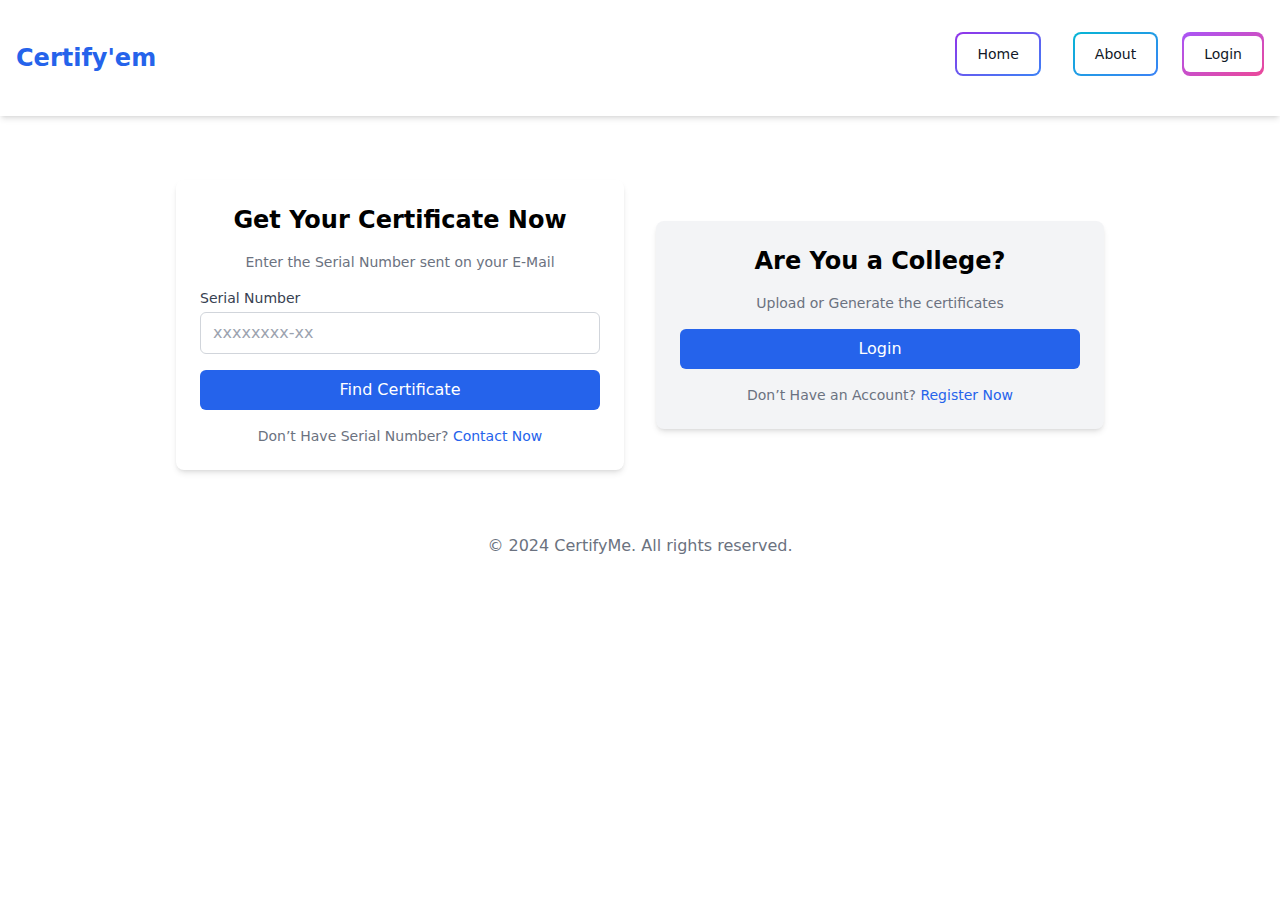
<file: index.html>
<!DOCTYPE html>
<html lang="en">
  <head>
    <meta charset="UTF-8" />
    <meta name="viewport" content="width=device-width, initial-scale=1.0" />
   
    <title>Get Your Certificate</title>
    <link rel="stylesheet" href="./style.css">
  </head>
  <body class="bg-white-100">
    <nav class="bg-white shadow-md p-4">
      <div class="flex justify-between items-center max-w-7xl mx-auto">
        <!-- Logo -->
        <div class="text-2xl font-bold text-blue-600">Certify'em</div>

        <!-- Hamburger Icon -->
        <div class="md:hidden">
          <button id="menu-btn" class="text-gray-600 focus:outline-none">
            <svg
              class="w-6 h-6"
              fill="none"
              stroke="currentColor"
              viewBox="0 0 24 24"
              xmlns="http://www.w3.org/2000/svg"
            >
              <path
                stroke-linecap="round"
                stroke-linejoin="round"
                stroke-width="2"
                d="M4 6h16M4 12h16m-7 6h7"
              ></path>
            </svg>
          </button>
        </div>

        <!-- Links for Desktop -->
        <div class="hidden md:flex space-x-6 py-4">
          <button
            class="relative inline-flex items-center justify-center p-0.5 mb-2 me-2 overflow-hidden text-sm font-medium text-gray-900 rounded-lg group bg-gradient-to-br from-purple-600 to-blue-500 group-hover:from-purple-600 group-hover:to-blue-500 hover:text-white dark:text-white focus:ring-4 focus:outline-none focus:ring-blue-300 dark:focus:ring-blue-800"
          >
            <span
              class="relative px-5 py-2.5 transition-all ease-in duration-75 bg-white dark:bg-gray-900 rounded-md group-hover:bg-opacity-0"
            >
              Home
            </span>
          </button>
          <button
            class="relative inline-flex items-center justify-center p-0.5 mb-2 me-2 overflow-hidden text-sm font-medium text-gray-900 rounded-lg group bg-gradient-to-br from-cyan-500 to-blue-500 group-hover:from-cyan-500 group-hover:to-blue-500 hover:text-white dark:text-white focus:ring-4 focus:outline-none focus:ring-cyan-200 dark:focus:ring-cyan-800"
          >
            <span
              class="relative px-5 py-2.5 transition-all ease-in duration-75 bg-white dark:bg-gray-900 rounded-md group-hover:bg-opacity-0"
            >
              About
            </span>
          </button>
          <button
            class="relative inline-flex items-center justify-center p-0.5 mb-2 me-2 overflow-hidden text-sm font-medium text-gray-900 rounded-lg group bg-gradient-to-br from-purple-500 to-pink-500 group-hover:from-purple-500 group-hover:to-pink-500 hover:text-white dark:text-white focus:ring-4 focus:outline-none focus:ring-purple-200 dark:focus:ring-purple-800"
          >
            <a href="login.html"
              ><span
                class="relative px-5 py-2.5 transition-all ease-in duration-75 bg-white dark:bg-gray-900 rounded-md group-hover:bg-opacity-0"
              >
                Login
              </span>
            </a>
          </button>
        </div>
      </div>

      <!-- Mobile Menu -->

      <div
        class="hidden py-6 flex-col md:hidden text-center font-medium"
        id="mobile-menu"
      >
        <button
          class="relative inline-flex items-center justify-center p-0.5 mb-2 me-2 overflow-hidden text-sm font-medium text-gray-900 rounded-lg group bg-gradient-to-br from-purple-600 to-blue-500 group-hover:from-purple-600 group-hover:to-blue-500 hover:text-white dark:text-white focus:ring-4 focus:outline-none focus:ring-blue-300 dark:focus:ring-blue-800"
        >
          <span
            class="relative px-5 py-2.5 transition-all ease-in duration-75 bg-white dark:bg-gray-900 rounded-md group-hover:bg-opacity-0"
          >
            Home
          </span>
        </button>

        <button
          class="relative inline-flex items-center justify-center p-0.5 mb-2 me-2 overflow-hidden text-sm font-medium text-gray-900 rounded-lg group bg-gradient-to-br from-cyan-500 to-blue-500 group-hover:from-cyan-500 group-hover:to-blue-500 hover:text-white dark:text-white focus:ring-4 focus:outline-none focus:ring-cyan-200 dark:focus:ring-cyan-800"
        >
          <span
            class="relative px-5 py-2.5 transition-all ease-in duration-75 bg-white dark:bg-gray-900 rounded-md group-hover:bg-opacity-0"
          >
            About
          </span>
        </button>

        <button
          class="relative inline-flex items-center justify-center p-0.5 mb-2 me-2 overflow-hidden text-sm font-medium text-gray-900 rounded-lg group bg-gradient-to-br from-purple-500 to-pink-500 group-hover:from-purple-500 group-hover:to-pink-500 hover:text-white dark:text-white focus:ring-4 focus:outline-none focus:ring-purple-200 dark:focus:ring-purple-800"
        >
          <span
            class="relative px-5 py-2.5 transition-all ease-in duration-75 bg-white dark:bg-gray-900 rounded-md group-hover:bg-opacity-0"
          >
          <a href="login.html">
            Login
          </a>
          </span>
        </button>
      </div>
    </nav>

    <!-- Main Section -->
    <div
      class="flex flex-col lg:flex-row justify-center items-center lg:space-x-8 py-16 px-4"
    >
      <!-- Left Section: Get Certificate -->
      <div
        class="bg-white shadow-md rounded-lg p-6 w-full max-w-md mb-8 lg:mb-0"
      >
        <h2 class="text-2xl font-bold mb-4 text-center">
          Get Your Certificate Now
        </h2>
        <p class="text-sm text-gray-500 mb-4 text-center">
          Enter the Serial Number sent on your E-Mail
        </p>
        <form action="show.php" method="post">
        <div class="mb-4">
          <label for="serial" class="block text-sm font-medium text-gray-700"
            >Serial Number</label>
            <input
              required:true
              type="text"
              id="serial"
              name="serial_number"
              placeholder="xxxxxxxx-xx"
              class="mt-1 px-3 py-2 border border-gray-300 rounded-md w-full focus:outline-none focus:ring-2 focus:ring-blue-500 focus:border-blue-500"
            />
          </div>

          <button
            class="w-full bg-blue-600 text-white px-4 py-2 rounded-md hover:bg-blue-700 focus:outline-none focus:ring-2 focus:ring-blue-500 focus:ring-opacity-50"
          >
            Find Certificate
          </button>
        </form>
        <p class="mt-4 text-sm text-center text-gray-500">
          Don’t Have Serial Number?
          <a href="#" class="text-blue-600 hover:underline">Contact Now</a>
        </p>
      </div>

      <!-- Right Section: College Login -->
      <div class="bg-gray-100 shadow-md rounded-lg p-6 w-full max-w-md">
        <h2 class="text-2xl font-bold mb-4 text-center">Are You a College?</h2>
        <p class="text-sm text-gray-500 mb-4 text-center">
          Upload or Generate the certificates
        </p>

        <a href="login.html">
          <button
            id="log-btn"
            class="w-full bg-blue-600 text-white px-4 py-2 rounded-md hover:bg-blue-700 focus:outline-none focus:ring-2 focus:ring-blue-500 focus:ring-opacity-50 mb-4"
          >
            Login
          </button>
        </a>

        <p class="text-sm text-center text-gray-500">
          Don’t Have an Account?
          <a href="#" class="text-blue-600 hover:underline">Register Now</a>
        </p>
      </div>
    </div>
    <!-- Footer -->
    <footer class="text-center mt-16 text-gray-500">
      <p>&copy; 2024 CertifyMe. All rights reserved.</p>
    </footer>
    <script>
      const menuBtn = document.getElementById("menu-btn");
      const mobileMenu = document.getElementById("mobile-menu");

      menuBtn.addEventListener("click", () => {
        mobileMenu.classList.toggle("hidden");
      });
    </script>
  </body>
</html>
</file>
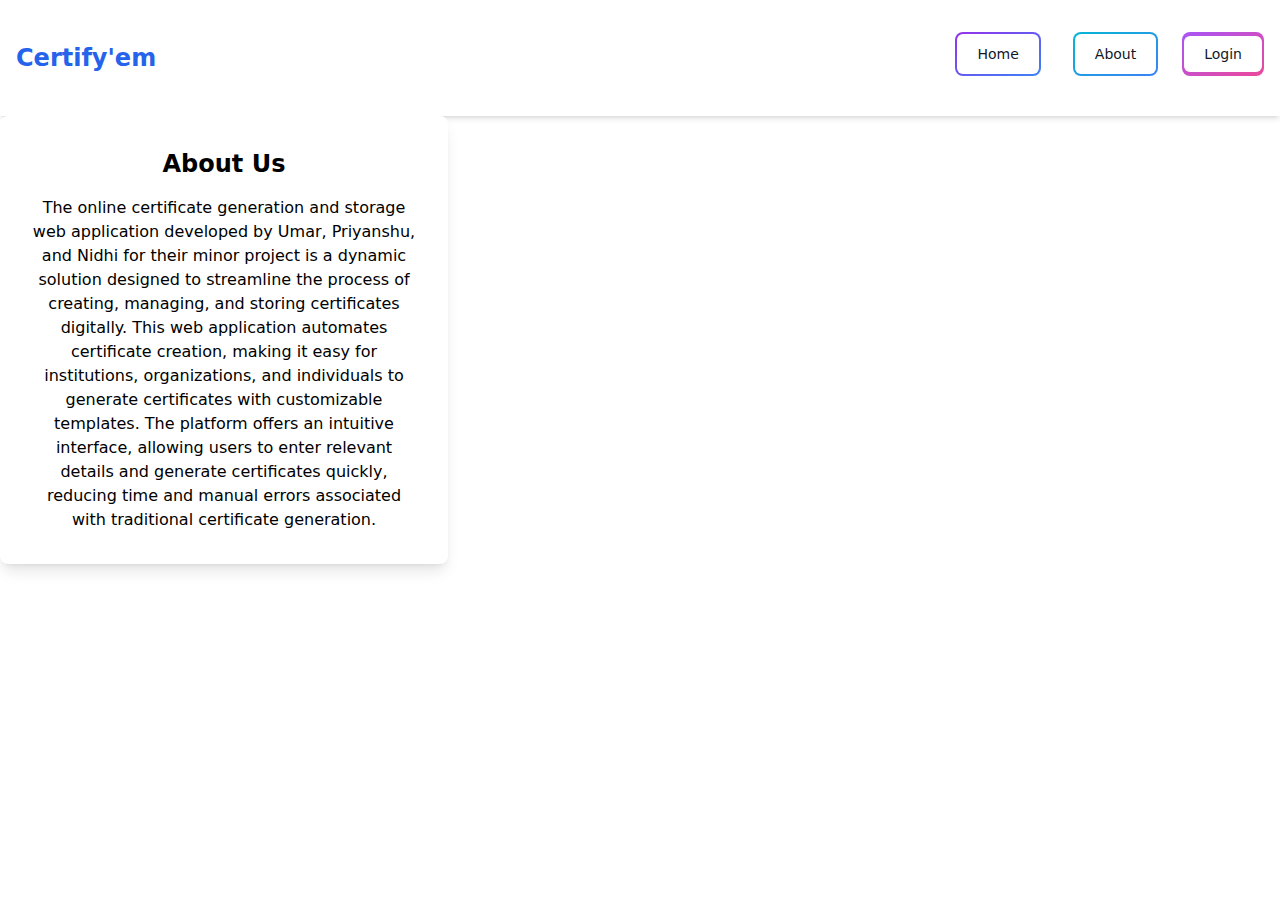
<file: about.html>
<!DOCTYPE html>
<html lang="en">
  <head>
    <meta charset="UTF-8" />
    <meta name="viewport" content="width=device-width, initial-scale=1.0" />
   
    <title>Get Your Certificate</title>
    <link rel="stylesheet" href="./style.css">
  </head>
  <body class="bg-white-100">
    <nav class="bg-white shadow-md p-4">
      <div class="flex justify-between items-center max-w-7xl mx-auto">
        <!-- Logo -->
        <div class="text-2xl font-bold text-blue-600">Certify'em</div>

        <!-- Hamburger Icon -->
        <div class="md:hidden">
          <button id="menu-btn" class="text-gray-600 focus:outline-none">
            <svg
              class="w-6 h-6"
              fill="none"
              stroke="currentColor"
              viewBox="0 0 24 24"
              xmlns="http://www.w3.org/2000/svg"
            >
              <path
                stroke-linecap="round"
                stroke-linejoin="round"
                stroke-width="2"
                d="M4 6h16M4 12h16m-7 6h7"
              ></path>
            </svg>
          </button>
        </div>

        <!-- Links for Desktop -->
        <div class="hidden md:flex space-x-6 py-4">

          <a href="index.html"><button
            class="relative inline-flex items-center justify-center p-0.5 mb-2 me-2 overflow-hidden text-sm font-medium text-gray-900 rounded-lg group bg-gradient-to-br from-purple-600 to-blue-500 group-hover:from-purple-600 group-hover:to-blue-500 hover:text-white dark:text-white focus:ring-4 focus:outline-none focus:ring-blue-300 dark:focus:ring-blue-800"
          >
            <span
              class="relative px-5 py-2.5 transition-all ease-in duration-75 bg-white dark:bg-gray-900 rounded-md group-hover:bg-opacity-0"
            >
              Home
            </span>
          </button></a>
          <button
            class="relative inline-flex items-center justify-center p-0.5 mb-2 me-2 overflow-hidden text-sm font-medium text-gray-900 rounded-lg group bg-gradient-to-br from-cyan-500 to-blue-500 group-hover:from-cyan-500 group-hover:to-blue-500 hover:text-white dark:text-white focus:ring-4 focus:outline-none focus:ring-cyan-200 dark:focus:ring-cyan-800"
          >
            <span
              class="relative px-5 py-2.5 transition-all ease-in duration-75 bg-white dark:bg-gray-900 rounded-md group-hover:bg-opacity-0"
            >
              About
            </span>
          </button>
          <button
            class="relative inline-flex items-center justify-center p-0.5 mb-2 me-2 overflow-hidden text-sm font-medium text-gray-900 rounded-lg group bg-gradient-to-br from-purple-500 to-pink-500 group-hover:from-purple-500 group-hover:to-pink-500 hover:text-white dark:text-white focus:ring-4 focus:outline-none focus:ring-purple-200 dark:focus:ring-purple-800"
          >
            <a href="login.html"
              ><span
                class="relative px-5 py-2.5 transition-all ease-in duration-75 bg-white dark:bg-gray-900 rounded-md group-hover:bg-opacity-0"
              >
                Login
              </span>
            </a>
          </button>
        </div>
      </div>

      <!-- Mobile Menu -->

      <div
        class="hidden py-6 flex-col md:hidden text-center font-medium"
        id="mobile-menu"
      >
        <button
          class="relative inline-flex items-center justify-center p-0.5 mb-2 me-2 overflow-hidden text-sm font-medium text-gray-900 rounded-lg group bg-gradient-to-br from-purple-600 to-blue-500 group-hover:from-purple-600 group-hover:to-blue-500 hover:text-white dark:text-white focus:ring-4 focus:outline-none focus:ring-blue-300 dark:focus:ring-blue-800"
        >
          <span
            class="relative px-5 py-2.5 transition-all ease-in duration-75 bg-white dark:bg-gray-900 rounded-md group-hover:bg-opacity-0"
          >
            Home
          </span>
        </button>

        <button
          class="relative inline-flex items-center justify-center p-0.5 mb-2 me-2 overflow-hidden text-sm font-medium text-gray-900 rounded-lg group bg-gradient-to-br from-cyan-500 to-blue-500 group-hover:from-cyan-500 group-hover:to-blue-500 hover:text-white dark:text-white focus:ring-4 focus:outline-none focus:ring-cyan-200 dark:focus:ring-cyan-800"
        >
          <span
            class="relative px-5 py-2.5 transition-all ease-in duration-75 bg-white dark:bg-gray-900 rounded-md group-hover:bg-opacity-0"
          >
            About
          </span>
        </button>

        <button
          class="relative inline-flex items-center justify-center p-0.5 mb-2 me-2 overflow-hidden text-sm font-medium text-gray-900 rounded-lg group bg-gradient-to-br from-purple-500 to-pink-500 group-hover:from-purple-500 group-hover:to-pink-500 hover:text-white dark:text-white focus:ring-4 focus:outline-none focus:ring-purple-200 dark:focus:ring-purple-800"
        >
          <span
            class="relative px-5 py-2.5 transition-all ease-in duration-75 bg-white dark:bg-gray-900 rounded-md group-hover:bg-opacity-0"
          >
          <a href="login.html">
            Login
          </a>
          </span>
        </button>
      </div>
    </nav>
    <script>
        // Toggle mobile menu visibility
        document.getElementById("nav-toggle").onclick = function () {
          document.getElementById("mobile-menu").classList.toggle("hidden");
        };
      </script>
      <div class="bg-white rounded-lg shadow-lg p-8 max-w-md w-full" style="top:10px;text-align: center;width: 100%;">
        <h2 class="text-2xl font-bold text-gray-800 mb-4 text-center">About Us</h2>
        <p>The online certificate generation and storage web application developed by Umar, Priyanshu, and Nidhi for their minor project is a dynamic solution designed to streamline the process of creating, managing, and storing certificates digitally. This web application automates certificate creation, making it easy for institutions, organizations, and individuals to generate certificates with customizable templates. The platform offers an intuitive interface, allowing users to enter relevant details and generate certificates quickly, reducing time and manual errors associated with traditional certificate generation.</p>
        
        
          
          </div>

</body>
</html>
</file>
<file: style.css>
*, ::before, ::after {
  --tw-border-spacing-x: 0;
  --tw-border-spacing-y: 0;
  --tw-translate-x: 0;
  --tw-translate-y: 0;
  --tw-rotate: 0;
  --tw-skew-x: 0;
  --tw-skew-y: 0;
  --tw-scale-x: 1;
  --tw-scale-y: 1;
  --tw-pan-x:  ;
  --tw-pan-y:  ;
  --tw-pinch-zoom:  ;
  --tw-scroll-snap-strictness: proximity;
  --tw-gradient-from-position:  ;
  --tw-gradient-via-position:  ;
  --tw-gradient-to-position:  ;
  --tw-ordinal:  ;
  --tw-slashed-zero:  ;
  --tw-numeric-figure:  ;
  --tw-numeric-spacing:  ;
  --tw-numeric-fraction:  ;
  --tw-ring-inset:  ;
  --tw-ring-offset-width: 0px;
  --tw-ring-offset-color: #fff;
  --tw-ring-color: rgb(59 130 246 / 0.5);
  --tw-ring-offset-shadow: 0 0 #0000;
  --tw-ring-shadow: 0 0 #0000;
  --tw-shadow: 0 0 #0000;
  --tw-shadow-colored: 0 0 #0000;
  --tw-blur:  ;
  --tw-brightness:  ;
  --tw-contrast:  ;
  --tw-grayscale:  ;
  --tw-hue-rotate:  ;
  --tw-invert:  ;
  --tw-saturate:  ;
  --tw-sepia:  ;
  --tw-drop-shadow:  ;
  --tw-backdrop-blur:  ;
  --tw-backdrop-brightness:  ;
  --tw-backdrop-contrast:  ;
  --tw-backdrop-grayscale:  ;
  --tw-backdrop-hue-rotate:  ;
  --tw-backdrop-invert:  ;
  --tw-backdrop-opacity:  ;
  --tw-backdrop-saturate:  ;
  --tw-backdrop-sepia:  ;
  --tw-contain-size:  ;
  --tw-contain-layout:  ;
  --tw-contain-paint:  ;
  --tw-contain-style:  ;
}

::backdrop {
  --tw-border-spacing-x: 0;
  --tw-border-spacing-y: 0;
  --tw-translate-x: 0;
  --tw-translate-y: 0;
  --tw-rotate: 0;
  --tw-skew-x: 0;
  --tw-skew-y: 0;
  --tw-scale-x: 1;
  --tw-scale-y: 1;
  --tw-pan-x:  ;
  --tw-pan-y:  ;
  --tw-pinch-zoom:  ;
  --tw-scroll-snap-strictness: proximity;
  --tw-gradient-from-position:  ;
  --tw-gradient-via-position:  ;
  --tw-gradient-to-position:  ;
  --tw-ordinal:  ;
  --tw-slashed-zero:  ;
  --tw-numeric-figure:  ;
  --tw-numeric-spacing:  ;
  --tw-numeric-fraction:  ;
  --tw-ring-inset:  ;
  --tw-ring-offset-width: 0px;
  --tw-ring-offset-color: #fff;
  --tw-ring-color: rgb(59 130 246 / 0.5);
  --tw-ring-offset-shadow: 0 0 #0000;
  --tw-ring-shadow: 0 0 #0000;
  --tw-shadow: 0 0 #0000;
  --tw-shadow-colored: 0 0 #0000;
  --tw-blur:  ;
  --tw-brightness:  ;
  --tw-contrast:  ;
  --tw-grayscale:  ;
  --tw-hue-rotate:  ;
  --tw-invert:  ;
  --tw-saturate:  ;
  --tw-sepia:  ;
  --tw-drop-shadow:  ;
  --tw-backdrop-blur:  ;
  --tw-backdrop-brightness:  ;
  --tw-backdrop-contrast:  ;
  --tw-backdrop-grayscale:  ;
  --tw-backdrop-hue-rotate:  ;
  --tw-backdrop-invert:  ;
  --tw-backdrop-opacity:  ;
  --tw-backdrop-saturate:  ;
  --tw-backdrop-sepia:  ;
  --tw-contain-size:  ;
  --tw-contain-layout:  ;
  --tw-contain-paint:  ;
  --tw-contain-style:  ;
}

/*
! tailwindcss v3.4.13 | MIT License | https://tailwindcss.com
*/

/*
1. Prevent padding and border from affecting element width. (https://github.com/mozdevs/cssremedy/issues/4)
2. Allow adding a border to an element by just adding a border-width. (https://github.com/tailwindcss/tailwindcss/pull/116)
*/

*,
::before,
::after {
  box-sizing: border-box;
  /* 1 */
  border-width: 0;
  /* 2 */
  border-style: solid;
  /* 2 */
  border-color: #e5e7eb;
  /* 2 */
}

::before,
::after {
  --tw-content: '';
}

/*
1. Use a consistent sensible line-height in all browsers.
2. Prevent adjustments of font size after orientation changes in iOS.
3. Use a more readable tab size.
4. Use the user's configured `sans` font-family by default.
5. Use the user's configured `sans` font-feature-settings by default.
6. Use the user's configured `sans` font-variation-settings by default.
7. Disable tap highlights on iOS
*/

html,
:host {
  line-height: 1.5;
  /* 1 */
  -webkit-text-size-adjust: 100%;
  /* 2 */
  -moz-tab-size: 4;
  /* 3 */
  -o-tab-size: 4;
     tab-size: 4;
  /* 3 */
  font-family: ui-sans-serif, system-ui, sans-serif, "Apple Color Emoji", "Segoe UI Emoji", "Segoe UI Symbol", "Noto Color Emoji";
  /* 4 */
  font-feature-settings: normal;
  /* 5 */
  font-variation-settings: normal;
  /* 6 */
  -webkit-tap-highlight-color: transparent;
  /* 7 */
}

/*
1. Remove the margin in all browsers.
2. Inherit line-height from `html` so users can set them as a class directly on the `html` element.
*/

body {
  margin: 0;
  /* 1 */
  line-height: inherit;
  /* 2 */
}

/*
1. Add the correct height in Firefox.
2. Correct the inheritance of border color in Firefox. (https://bugzilla.mozilla.org/show_bug.cgi?id=190655)
3. Ensure horizontal rules are visible by default.
*/

hr {
  height: 0;
  /* 1 */
  color: inherit;
  /* 2 */
  border-top-width: 1px;
  /* 3 */
}

/*
Add the correct text decoration in Chrome, Edge, and Safari.
*/

abbr:where([title]) {
  -webkit-text-decoration: underline dotted;
          text-decoration: underline dotted;
}

/*
Remove the default font size and weight for headings.
*/

h1,
h2,
h3,
h4,
h5,
h6 {
  font-size: inherit;
  font-weight: inherit;
}

/*
Reset links to optimize for opt-in styling instead of opt-out.
*/

a {
  color: inherit;
  text-decoration: inherit;
}

/*
Add the correct font weight in Edge and Safari.
*/

b,
strong {
  font-weight: bolder;
}

/*
1. Use the user's configured `mono` font-family by default.
2. Use the user's configured `mono` font-feature-settings by default.
3. Use the user's configured `mono` font-variation-settings by default.
4. Correct the odd `em` font sizing in all browsers.
*/

code,
kbd,
samp,
pre {
  font-family: ui-monospace, SFMono-Regular, Menlo, Monaco, Consolas, "Liberation Mono", "Courier New", monospace;
  /* 1 */
  font-feature-settings: normal;
  /* 2 */
  font-variation-settings: normal;
  /* 3 */
  font-size: 1em;
  /* 4 */
}

/*
Add the correct font size in all browsers.
*/

small {
  font-size: 80%;
}

/*
Prevent `sub` and `sup` elements from affecting the line height in all browsers.
*/

sub,
sup {
  font-size: 75%;
  line-height: 0;
  position: relative;
  vertical-align: baseline;
}

sub {
  bottom: -0.25em;
}

sup {
  top: -0.5em;
}

/*
1. Remove text indentation from table contents in Chrome and Safari. (https://bugs.chromium.org/p/chromium/issues/detail?id=999088, https://bugs.webkit.org/show_bug.cgi?id=201297)
2. Correct table border color inheritance in all Chrome and Safari. (https://bugs.chromium.org/p/chromium/issues/detail?id=935729, https://bugs.webkit.org/show_bug.cgi?id=195016)
3. Remove gaps between table borders by default.
*/

table {
  text-indent: 0;
  /* 1 */
  border-color: inherit;
  /* 2 */
  border-collapse: collapse;
  /* 3 */
}

/*
1. Change the font styles in all browsers.
2. Remove the margin in Firefox and Safari.
3. Remove default padding in all browsers.
*/

button,
input,
optgroup,
select,
textarea {
  font-family: inherit;
  /* 1 */
  font-feature-settings: inherit;
  /* 1 */
  font-variation-settings: inherit;
  /* 1 */
  font-size: 100%;
  /* 1 */
  font-weight: inherit;
  /* 1 */
  line-height: inherit;
  /* 1 */
  letter-spacing: inherit;
  /* 1 */
  color: inherit;
  /* 1 */
  margin: 0;
  /* 2 */
  padding: 0;
  /* 3 */
}

/*
Remove the inheritance of text transform in Edge and Firefox.
*/

button,
select {
  text-transform: none;
}

/*
1. Correct the inability to style clickable types in iOS and Safari.
2. Remove default button styles.
*/

button,
input:where([type='button']),
input:where([type='reset']),
input:where([type='submit']) {
  -webkit-appearance: button;
  /* 1 */
  background-color: transparent;
  /* 2 */
  background-image: none;
  /* 2 */
}

/*
Use the modern Firefox focus style for all focusable elements.
*/

:-moz-focusring {
  outline: auto;
}

/*
Remove the additional `:invalid` styles in Firefox. (https://github.com/mozilla/gecko-dev/blob/2f9eacd9d3d995c937b4251a5557d95d494c9be1/layout/style/res/forms.css#L728-L737)
*/

:-moz-ui-invalid {
  box-shadow: none;
}

/*
Add the correct vertical alignment in Chrome and Firefox.
*/

progress {
  vertical-align: baseline;
}

/*
Correct the cursor style of increment and decrement buttons in Safari.
*/

::-webkit-inner-spin-button,
::-webkit-outer-spin-button {
  height: auto;
}

/*
1. Correct the odd appearance in Chrome and Safari.
2. Correct the outline style in Safari.
*/

[type='search'] {
  -webkit-appearance: textfield;
  /* 1 */
  outline-offset: -2px;
  /* 2 */
}

/*
Remove the inner padding in Chrome and Safari on macOS.
*/

::-webkit-search-decoration {
  -webkit-appearance: none;
}

/*
1. Correct the inability to style clickable types in iOS and Safari.
2. Change font properties to `inherit` in Safari.
*/

::-webkit-file-upload-button {
  -webkit-appearance: button;
  /* 1 */
  font: inherit;
  /* 2 */
}

/*
Add the correct display in Chrome and Safari.
*/

summary {
  display: list-item;
}

/*
Removes the default spacing and border for appropriate elements.
*/

blockquote,
dl,
dd,
h1,
h2,
h3,
h4,
h5,
h6,
hr,
figure,
p,
pre {
  margin: 0;
}

fieldset {
  margin: 0;
  padding: 0;
}

legend {
  padding: 0;
}

ol,
ul,
menu {
  list-style: none;
  margin: 0;
  padding: 0;
}

/*
Reset default styling for dialogs.
*/

dialog {
  padding: 0;
}

/*
Prevent resizing textareas horizontally by default.
*/

textarea {
  resize: vertical;
}

/*
1. Reset the default placeholder opacity in Firefox. (https://github.com/tailwindlabs/tailwindcss/issues/3300)
2. Set the default placeholder color to the user's configured gray 400 color.
*/

input::-moz-placeholder, textarea::-moz-placeholder {
  opacity: 1;
  /* 1 */
  color: #9ca3af;
  /* 2 */
}

input::placeholder,
textarea::placeholder {
  opacity: 1;
  /* 1 */
  color: #9ca3af;
  /* 2 */
}

/*
Set the default cursor for buttons.
*/

button,
[role="button"] {
  cursor: pointer;
}

/*
Make sure disabled buttons don't get the pointer cursor.
*/

:disabled {
  cursor: default;
}

/*
1. Make replaced elements `display: block` by default. (https://github.com/mozdevs/cssremedy/issues/14)
2. Add `vertical-align: middle` to align replaced elements more sensibly by default. (https://github.com/jensimmons/cssremedy/issues/14#issuecomment-634934210)
   This can trigger a poorly considered lint error in some tools but is included by design.
*/

img,
svg,
video,
canvas,
audio,
iframe,
embed,
object {
  display: block;
  /* 1 */
  vertical-align: middle;
  /* 2 */
}

/*
Constrain images and videos to the parent width and preserve their intrinsic aspect ratio. (https://github.com/mozdevs/cssremedy/issues/14)
*/

img,
video {
  max-width: 100%;
  height: auto;
}

/* Make elements with the HTML hidden attribute stay hidden by default */

[hidden] {
  display: none;
}

.relative {
  position: relative;
}

.mx-auto {
  margin-left: auto;
  margin-right: auto;
}

.mb-2 {
  margin-bottom: 0.5rem;
}

.mb-4 {
  margin-bottom: 1rem;
}

.mb-8 {
  margin-bottom: 2rem;
}

.me-2 {
  margin-inline-end: 0.5rem;
}

.mt-1 {
  margin-top: 0.25rem;
}

.mt-4 {
  margin-top: 1rem;
}

.mb-6 {
  margin-bottom: 1.5rem;
}

.mt-12 {
  margin-top: 3rem;
}

.mt-2 {
  margin-top: 0.5rem;
}

.block {
  display: block;
}

.flex {
  display: flex;
}

.inline-flex {
  display: inline-flex;
}

.hidden {
  display: none;
}

.h-6 {
  height: 1.5rem;
}

.h-\[530px\] {
  height: 530px;
}

.w-6 {
  width: 1.5rem;
}

.w-full {
  width: 100%;
}

.max-w-7xl {
  max-width: 80rem;
}

.max-w-md {
  max-width: 28rem;
}

.flex-col {
  flex-direction: column;
}

.items-center {
  align-items: center;
}

.justify-center {
  justify-content: center;
}

.justify-between {
  justify-content: space-between;
}

.space-x-6 > :not([hidden]) ~ :not([hidden]) {
  --tw-space-x-reverse: 0;
  margin-right: calc(1.5rem * var(--tw-space-x-reverse));
  margin-left: calc(1.5rem * calc(1 - var(--tw-space-x-reverse)));
}

.space-x-8 > :not([hidden]) ~ :not([hidden]) {
  --tw-space-x-reverse: 0;
  margin-right: calc(2rem * var(--tw-space-x-reverse));
  margin-left: calc(2rem * calc(1 - var(--tw-space-x-reverse)));
}

.overflow-hidden {
  overflow: hidden;
}

.rounded-lg {
  border-radius: 0.5rem;
}

.rounded-md {
  border-radius: 0.375rem;
}

.border {
  border-width: 1px;
}

.border-gray-300 {
  --tw-border-opacity: 1;
  border-color: rgb(209 213 219 / var(--tw-border-opacity));
}

.bg-blue-600 {
  --tw-bg-opacity: 1;
  background-color: rgb(37 99 235 / var(--tw-bg-opacity));
}

.bg-gray-100 {
  --tw-bg-opacity: 1;
  background-color: rgb(243 244 246 / var(--tw-bg-opacity));
}

.bg-white {
  --tw-bg-opacity: 1;
  background-color: rgb(255 255 255 / var(--tw-bg-opacity));
}

.bg-blue-500 {
  --tw-bg-opacity: 1;
  background-color: rgb(59 130 246 / var(--tw-bg-opacity));
}

.bg-gradient-to-br {
  background-image: linear-gradient(to bottom right, var(--tw-gradient-stops));
}

.from-cyan-500 {
  --tw-gradient-from: #06b6d4 var(--tw-gradient-from-position);
  --tw-gradient-to: rgb(6 182 212 / 0) var(--tw-gradient-to-position);
  --tw-gradient-stops: var(--tw-gradient-from), var(--tw-gradient-to);
}

.from-purple-500 {
  --tw-gradient-from: #a855f7 var(--tw-gradient-from-position);
  --tw-gradient-to: rgb(168 85 247 / 0) var(--tw-gradient-to-position);
  --tw-gradient-stops: var(--tw-gradient-from), var(--tw-gradient-to);
}

.from-purple-600 {
  --tw-gradient-from: #9333ea var(--tw-gradient-from-position);
  --tw-gradient-to: rgb(147 51 234 / 0) var(--tw-gradient-to-position);
  --tw-gradient-stops: var(--tw-gradient-from), var(--tw-gradient-to);
}

.from-green-400 {
  --tw-gradient-from: #4ade80 var(--tw-gradient-from-position);
  --tw-gradient-to: rgb(74 222 128 / 0) var(--tw-gradient-to-position);
  --tw-gradient-stops: var(--tw-gradient-from), var(--tw-gradient-to);
}

.from-red-200 {
  --tw-gradient-from: #fecaca var(--tw-gradient-from-position);
  --tw-gradient-to: rgb(254 202 202 / 0) var(--tw-gradient-to-position);
  --tw-gradient-stops: var(--tw-gradient-from), var(--tw-gradient-to);
}

.via-red-300 {
  --tw-gradient-to: rgb(252 165 165 / 0)  var(--tw-gradient-to-position);
  --tw-gradient-stops: var(--tw-gradient-from), #fca5a5 var(--tw-gradient-via-position), var(--tw-gradient-to);
}

.to-blue-500 {
  --tw-gradient-to: #3b82f6 var(--tw-gradient-to-position);
}

.to-pink-500 {
  --tw-gradient-to: #ec4899 var(--tw-gradient-to-position);
}

.to-blue-600 {
  --tw-gradient-to: #2563eb var(--tw-gradient-to-position);
}

.to-yellow-200 {
  --tw-gradient-to: #fef08a var(--tw-gradient-to-position);
}

.p-0\.5 {
  padding: 0.125rem;
}

.p-4 {
  padding: 1rem;
}

.p-6 {
  padding: 1.5rem;
}

.p-8 {
  padding: 2rem;
}

.px-3 {
  padding-left: 0.75rem;
  padding-right: 0.75rem;
}

.px-4 {
  padding-left: 1rem;
  padding-right: 1rem;
}

.px-5 {
  padding-left: 1.25rem;
  padding-right: 1.25rem;
}

.py-16 {
  padding-top: 4rem;
  padding-bottom: 4rem;
}

.py-2 {
  padding-top: 0.5rem;
  padding-bottom: 0.5rem;
}

.py-2\.5 {
  padding-top: 0.625rem;
  padding-bottom: 0.625rem;
}

.py-4 {
  padding-top: 1rem;
  padding-bottom: 1rem;
}

.py-6 {
  padding-top: 1.5rem;
  padding-bottom: 1.5rem;
}

.text-center {
  text-align: center;
}

.text-2xl {
  font-size: 1.5rem;
  line-height: 2rem;
}

.text-sm {
  font-size: 0.875rem;
  line-height: 1.25rem;
}

.text-3xl {
  font-size: 1.875rem;
  line-height: 2.25rem;
}

.font-bold {
  font-weight: 700;
}

.font-medium {
  font-weight: 500;
}

.text-blue-600 {
  --tw-text-opacity: 1;
  color: rgb(37 99 235 / var(--tw-text-opacity));
}

.text-gray-500 {
  --tw-text-opacity: 1;
  color: rgb(107 114 128 / var(--tw-text-opacity));
}

.text-gray-600 {
  --tw-text-opacity: 1;
  color: rgb(75 85 99 / var(--tw-text-opacity));
}

.text-gray-700 {
  --tw-text-opacity: 1;
  color: rgb(55 65 81 / var(--tw-text-opacity));
}

.text-gray-900 {
  --tw-text-opacity: 1;
  color: rgb(17 24 39 / var(--tw-text-opacity));
}

.text-white {
  --tw-text-opacity: 1;
  color: rgb(255 255 255 / var(--tw-text-opacity));
}

.text-blue-500 {
  --tw-text-opacity: 1;
  color: rgb(59 130 246 / var(--tw-text-opacity));
}

.shadow-md {
  --tw-shadow: 0 4px 6px -1px rgb(0 0 0 / 0.1), 0 2px 4px -2px rgb(0 0 0 / 0.1);
  --tw-shadow-colored: 0 4px 6px -1px var(--tw-shadow-color), 0 2px 4px -2px var(--tw-shadow-color);
  box-shadow: var(--tw-ring-offset-shadow, 0 0 #0000), var(--tw-ring-shadow, 0 0 #0000), var(--tw-shadow);
}

.shadow-lg {
  --tw-shadow: 0 10px 15px -3px rgb(0 0 0 / 0.1), 0 4px 6px -4px rgb(0 0 0 / 0.1);
  --tw-shadow-colored: 0 10px 15px -3px var(--tw-shadow-color), 0 4px 6px -4px var(--tw-shadow-color);
  box-shadow: var(--tw-ring-offset-shadow, 0 0 #0000), var(--tw-ring-shadow, 0 0 #0000), var(--tw-shadow);
}

.transition-all {
  transition-property: all;
  transition-timing-function: cubic-bezier(0.4, 0, 0.2, 1);
  transition-duration: 150ms;
}

.duration-75 {
  transition-duration: 75ms;
}

.ease-in {
  transition-timing-function: cubic-bezier(0.4, 0, 1, 1);
}

.hover\:bg-blue-700:hover {
  --tw-bg-opacity: 1;
  background-color: rgb(29 78 216 / var(--tw-bg-opacity));
}

.hover\:bg-blue-600:hover {
  --tw-bg-opacity: 1;
  background-color: rgb(37 99 235 / var(--tw-bg-opacity));
}

.hover\:text-white:hover {
  --tw-text-opacity: 1;
  color: rgb(255 255 255 / var(--tw-text-opacity));
}

.hover\:underline:hover {
  text-decoration-line: underline;
}

.focus\:border-blue-500:focus {
  --tw-border-opacity: 1;
  border-color: rgb(59 130 246 / var(--tw-border-opacity));
}

.focus\:bg-blue-700:focus {
  --tw-bg-opacity: 1;
  background-color: rgb(29 78 216 / var(--tw-bg-opacity));
}

.focus\:outline-none:focus {
  outline: 2px solid transparent;
  outline-offset: 2px;
}

.focus\:ring-2:focus {
  --tw-ring-offset-shadow: var(--tw-ring-inset) 0 0 0 var(--tw-ring-offset-width) var(--tw-ring-offset-color);
  --tw-ring-shadow: var(--tw-ring-inset) 0 0 0 calc(2px + var(--tw-ring-offset-width)) var(--tw-ring-color);
  box-shadow: var(--tw-ring-offset-shadow), var(--tw-ring-shadow), var(--tw-shadow, 0 0 #0000);
}

.focus\:ring-4:focus {
  --tw-ring-offset-shadow: var(--tw-ring-inset) 0 0 0 var(--tw-ring-offset-width) var(--tw-ring-offset-color);
  --tw-ring-shadow: var(--tw-ring-inset) 0 0 0 calc(4px + var(--tw-ring-offset-width)) var(--tw-ring-color);
  box-shadow: var(--tw-ring-offset-shadow), var(--tw-ring-shadow), var(--tw-shadow, 0 0 #0000);
}

.focus\:ring-blue-300:focus {
  --tw-ring-opacity: 1;
  --tw-ring-color: rgb(147 197 253 / var(--tw-ring-opacity));
}

.focus\:ring-blue-500:focus {
  --tw-ring-opacity: 1;
  --tw-ring-color: rgb(59 130 246 / var(--tw-ring-opacity));
}

.focus\:ring-cyan-200:focus {
  --tw-ring-opacity: 1;
  --tw-ring-color: rgb(165 243 252 / var(--tw-ring-opacity));
}

.focus\:ring-purple-200:focus {
  --tw-ring-opacity: 1;
  --tw-ring-color: rgb(233 213 255 / var(--tw-ring-opacity));
}

.focus\:ring-green-200:focus {
  --tw-ring-opacity: 1;
  --tw-ring-color: rgb(187 247 208 / var(--tw-ring-opacity));
}

.focus\:ring-red-100:focus {
  --tw-ring-opacity: 1;
  --tw-ring-color: rgb(254 226 226 / var(--tw-ring-opacity));
}

.focus\:ring-opacity-50:focus {
  --tw-ring-opacity: 0.5;
}

.group:hover .group-hover\:bg-opacity-0 {
  --tw-bg-opacity: 0;
}

.group:hover .group-hover\:from-cyan-500 {
  --tw-gradient-from: #06b6d4 var(--tw-gradient-from-position);
  --tw-gradient-to: rgb(6 182 212 / 0) var(--tw-gradient-to-position);
  --tw-gradient-stops: var(--tw-gradient-from), var(--tw-gradient-to);
}

.group:hover .group-hover\:from-purple-500 {
  --tw-gradient-from: #a855f7 var(--tw-gradient-from-position);
  --tw-gradient-to: rgb(168 85 247 / 0) var(--tw-gradient-to-position);
  --tw-gradient-stops: var(--tw-gradient-from), var(--tw-gradient-to);
}

.group:hover .group-hover\:from-purple-600 {
  --tw-gradient-from: #9333ea var(--tw-gradient-from-position);
  --tw-gradient-to: rgb(147 51 234 / 0) var(--tw-gradient-to-position);
  --tw-gradient-stops: var(--tw-gradient-from), var(--tw-gradient-to);
}

.group:hover .group-hover\:from-green-400 {
  --tw-gradient-from: #4ade80 var(--tw-gradient-from-position);
  --tw-gradient-to: rgb(74 222 128 / 0) var(--tw-gradient-to-position);
  --tw-gradient-stops: var(--tw-gradient-from), var(--tw-gradient-to);
}

.group:hover .group-hover\:from-red-200 {
  --tw-gradient-from: #fecaca var(--tw-gradient-from-position);
  --tw-gradient-to: rgb(254 202 202 / 0) var(--tw-gradient-to-position);
  --tw-gradient-stops: var(--tw-gradient-from), var(--tw-gradient-to);
}

.group:hover .group-hover\:via-red-300 {
  --tw-gradient-to: rgb(252 165 165 / 0)  var(--tw-gradient-to-position);
  --tw-gradient-stops: var(--tw-gradient-from), #fca5a5 var(--tw-gradient-via-position), var(--tw-gradient-to);
}

.group:hover .group-hover\:to-blue-500 {
  --tw-gradient-to: #3b82f6 var(--tw-gradient-to-position);
}

.group:hover .group-hover\:to-pink-500 {
  --tw-gradient-to: #ec4899 var(--tw-gradient-to-position);
}

.group:hover .group-hover\:to-blue-600 {
  --tw-gradient-to: #2563eb var(--tw-gradient-to-position);
}

.group:hover .group-hover\:to-yellow-200 {
  --tw-gradient-to: #fef08a var(--tw-gradient-to-position);
}

@media (min-width: 768px) {
  .md\:flex {
    display: flex;
  }

  .md\:hidden {
    display: none;
  }

  .md\:w-1\/2 {
    width: 50%;
  }

  .md\:flex-row {
    flex-direction: row;
  }
}

@media (min-width: 1024px) {
  .lg\:mb-0 {
    margin-bottom: 0px;
  }

  .lg\:flex-row {
    flex-direction: row;
  }

  .lg\:space-x-8 > :not([hidden]) ~ :not([hidden]) {
    --tw-space-x-reverse: 0;
    margin-right: calc(2rem * var(--tw-space-x-reverse));
    margin-left: calc(2rem * calc(1 - var(--tw-space-x-reverse)));
  }
}

@media (prefers-color-scheme: dark) {
  .dark\:bg-gray-900 {
    --tw-bg-opacity: 1;
    background-color: rgb(17 24 39 / var(--tw-bg-opacity));
  }

  .dark\:text-white {
    --tw-text-opacity: 1;
    color: rgb(255 255 255 / var(--tw-text-opacity));
  }

  .dark\:hover\:text-gray-900:hover {
    --tw-text-opacity: 1;
    color: rgb(17 24 39 / var(--tw-text-opacity));
  }

  .dark\:focus\:ring-blue-800:focus {
    --tw-ring-opacity: 1;
    --tw-ring-color: rgb(30 64 175 / var(--tw-ring-opacity));
  }

  .dark\:focus\:ring-cyan-800:focus {
    --tw-ring-opacity: 1;
    --tw-ring-color: rgb(21 94 117 / var(--tw-ring-opacity));
  }

  .dark\:focus\:ring-purple-800:focus {
    --tw-ring-opacity: 1;
    --tw-ring-color: rgb(107 33 168 / var(--tw-ring-opacity));
  }

  .dark\:focus\:ring-green-800:focus {
    --tw-ring-opacity: 1;
    --tw-ring-color: rgb(22 101 52 / var(--tw-ring-opacity));
  }

  .dark\:focus\:ring-red-400:focus {
    --tw-ring-opacity: 1;
    --tw-ring-color: rgb(248 113 113 / var(--tw-ring-opacity));
  }
}
</file>
